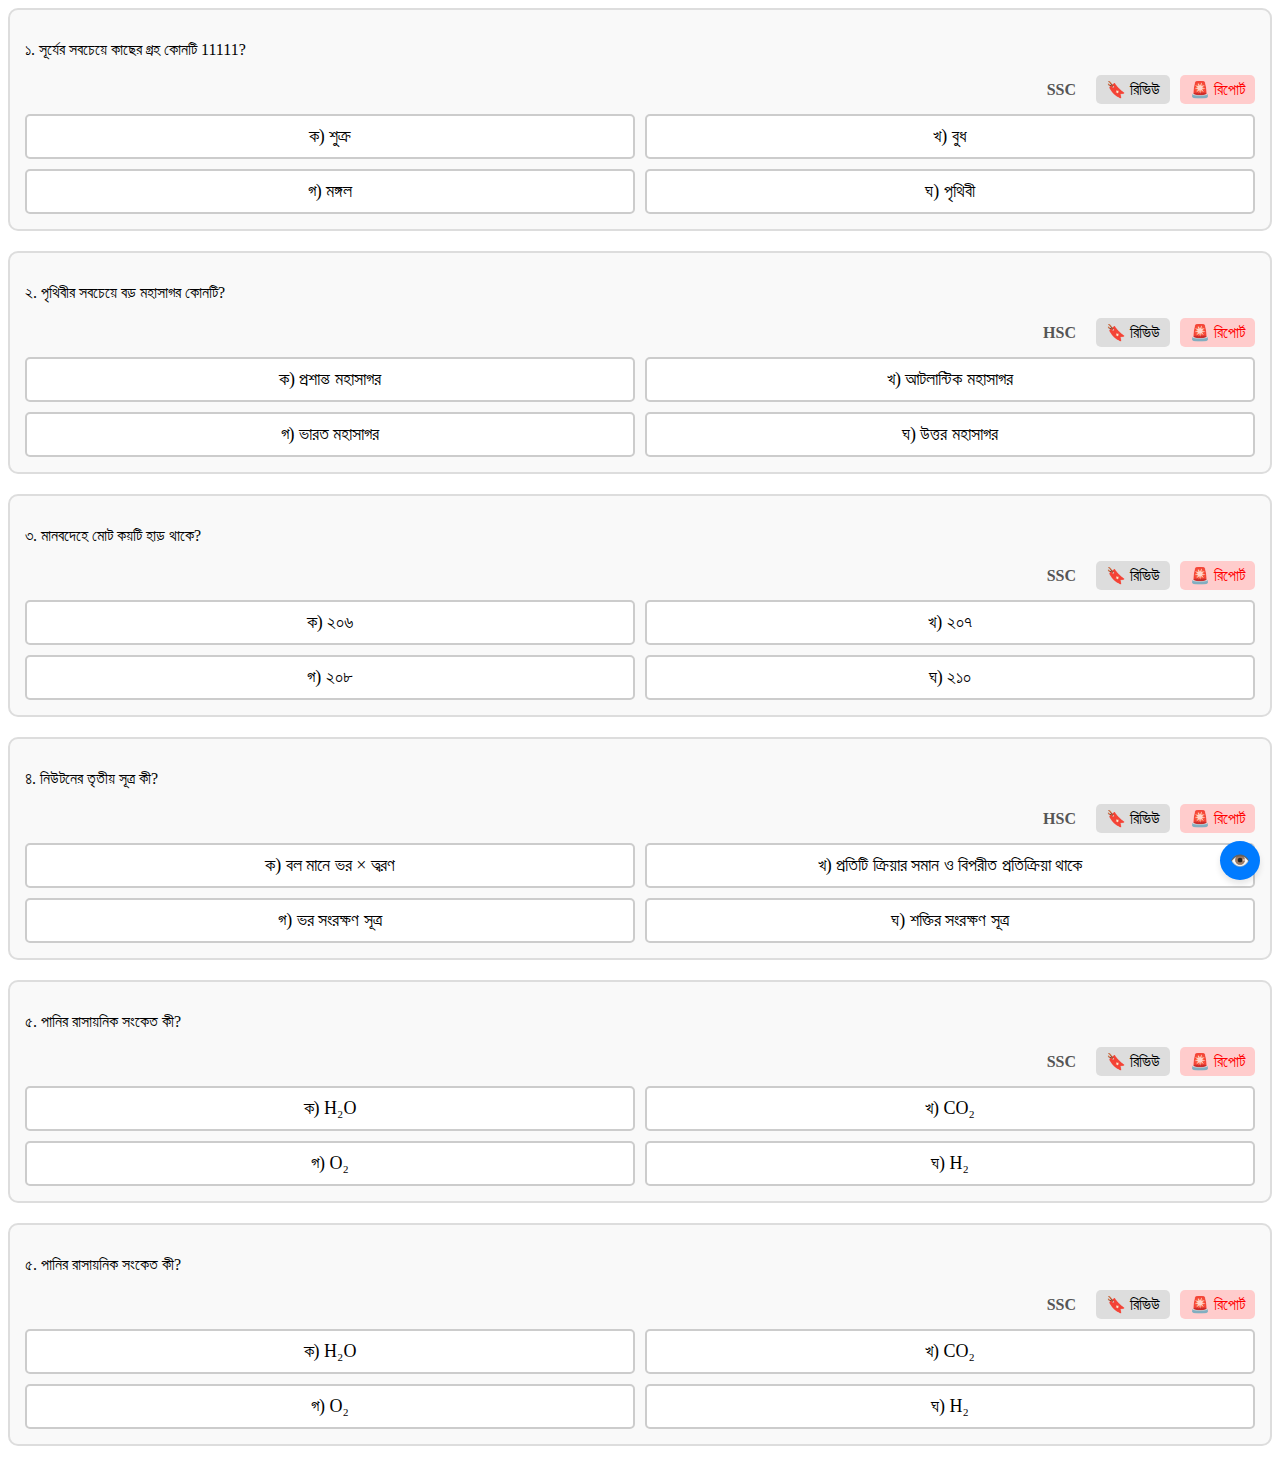
<file: index1.html>
<!DOCTYPE html>
<html lang="bn">
<head>
    <meta charset="UTF-8">
    <meta name="viewport" content="width=device-width, initial-scale=1.0">
    <title>MCQ Quiz111</title>
    <link rel="stylesheet" href="styles.css">
</head>
<body>
    <div class="quiz-container">
        
        <!-- 🔵 প্রশ্ন ১ -->
        <div class="question-box">
            <p>১. সূর্যের সবচেয়ে কাছের গ্রহ কোনটি 11111?</p>
            <div class="question-footer">
                <span class="board-name">SSC</span>
                <span class="review-btn">🔖 রিভিউ</span>
                <span class="report-btn">🚨 রিপোর্ট</span>
            </div>
            <div class="options">
                <div class="option" data-correct="false">ক) শুক্র</div>
                <div class="option" data-correct="true">খ) বুধ</div>
                <div class="option" data-correct="false">গ) মঙ্গল</div>
                <div class="option" data-correct="false">ঘ) পৃথিবী</div>
            </div>
            <div class="explanation hidden">
                ✅ সঠিক উত্তর: **বুধ**।  
                🔗 <a href="https://youtube.com" target="_blank">ভিডিও ব্যাখ্যা</a>
            </div>
        </div>

        <!-- 🔵 প্রশ্ন ২ -->
        <div class="question-box">
            <p>২. পৃথিবীর সবচেয়ে বড় মহাসাগর কোনটি?</p>
            <div class="question-footer">
                <span class="board-name">HSC</span>
                <span class="review-btn">🔖 রিভিউ</span>
                <span class="report-btn">🚨 রিপোর্ট</span>
            </div>
            <div class="options">
                <div class="option" data-correct="true">ক) প্রশান্ত মহাসাগর</div>
                <div class="option" data-correct="false">খ) আটলান্টিক মহাসাগর</div>
                <div class="option" data-correct="false">গ) ভারত মহাসাগর</div>
                <div class="option" data-correct="false">ঘ) উত্তর মহাসাগর</div>
            </div>
            <div class="explanation hidden">
                ✅ সঠিক উত্তর: **প্রশান্ত মহাসাগর**।  
                🔗 <a href="https://youtube.com" target="_blank">ভিডিও ব্যাখ্যা</a>
            </div>
        </div>

        <!-- 🔵 আরও ৮টি প্রশ্ন -->
        <div class="question-box">
            <p>৩. মানবদেহে মোট কয়টি হাড় থাকে?</p>
            <div class="question-footer">
                <span class="board-name">SSC</span>
                <span class="review-btn">🔖 রিভিউ</span>
                <span class="report-btn">🚨 রিপোর্ট</span>
            </div>
            <div class="options">
                <div class="option" data-correct="false">ক) ২০৬</div>
                <div class="option" data-correct="true">খ) ২০৭</div>
                <div class="option" data-correct="false">গ) ২০৮</div>
                <div class="option" data-correct="false">ঘ) ২১০</div>
            </div>
            <div class="explanation hidden">
                ✅ সঠিক উত্তর: **২০৭**।  
                🔗 <a href="https://youtube.com" target="_blank">ভিডিও ব্যাখ্যা</a>
            </div>
        </div>

        <div class="question-box">
            <p>৪. নিউটনের তৃতীয় সূত্র কী?</p>
            <div class="question-footer">
                <span class="board-name">HSC</span>
                <span class="review-btn">🔖 রিভিউ</span>
                <span class="report-btn">🚨 রিপোর্ট</span>
            </div>
            <div class="options">
                <div class="option" data-correct="false">ক) বল মানে ভর × ত্বরণ</div>
                <div class="option" data-correct="true">খ) প্রতিটি ক্রিয়ার সমান ও বিপরীত প্রতিক্রিয়া থাকে</div>
                <div class="option" data-correct="false">গ) ভর সংরক্ষণ সূত্র</div>
                <div class="option" data-correct="false">ঘ) শক্তির সংরক্ষণ সূত্র</div>
            </div>
            <div class="explanation hidden">
                ✅ সঠিক উত্তর: **প্রতিটি ক্রিয়ার সমান ও বিপরীত প্রতিক্রিয়া থাকে**।  
                🔗 <a href="https://youtube.com" target="_blank">ভিডিও ব্যাখ্যা</a>
            </div>
        </div>

        <!-- 🔵 আরও ৬টি প্রশ্ন (একই ফরম্যাটে) -->
        <div class="question-box">
            <p>৫. পানির রাসায়নিক সংকেত কী?</p>
            <div class="question-footer">
                <span class="board-name">SSC</span>
                <span class="review-btn">🔖 রিভিউ</span>
                <span class="report-btn">🚨 রিপোর্ট</span>
            </div>
            <div class="options">
                <div class="option" data-correct="true">ক) H₂O</div>
                <div class="option" data-correct="false">খ) CO₂</div>
                <div class="option" data-correct="false">গ) O₂</div>
                <div class="option" data-correct="false">ঘ) H₂</div>
            </div>
            <div class="explanation hidden">
                ✅ সঠিক উত্তর: **H₂O**।  
                🔗 <a href="https://youtube.com" target="_blank">ভিডিও ব্যাখ্যা</a>
            </div>
        </div>

    </div>
    <!-- 🔵 আরও ৬টি প্রশ্ন (একই ফরম্যাটে) -->
    <div class="question-box">
        <p>৫. পানির রাসায়নিক সংকেত কী?</p>
        <div class="question-footer">
            <span class="board-name">SSC</span>
            <span class="review-btn">🔖 রিভিউ</span>
            <span class="report-btn">🚨 রিপোর্ট</span>
        </div>
        <div class="options">
            <div class="option" data-correct="true">ক) H₂O</div>
            <div class="option" data-correct="false">খ) CO₂</div>
            <div class="option" data-correct="false">গ) O₂</div>
            <div class="option" data-correct="false">ঘ) H₂</div>
        </div>
        <div class="explanation hidden">
            ✅ সঠিক উত্তর: **H₂O**।  
            🔗 <a href="https://youtube.com" target="_blank">ভিডিও ব্যাখ্যা</a>
        </div>
    </div>

</div>

    <!-- 👁️ "i" আইকন -->
    <div class="floating-eye-icon">👁️</div>

    <script src="script.js"></script>
</body>
</html>
</file>
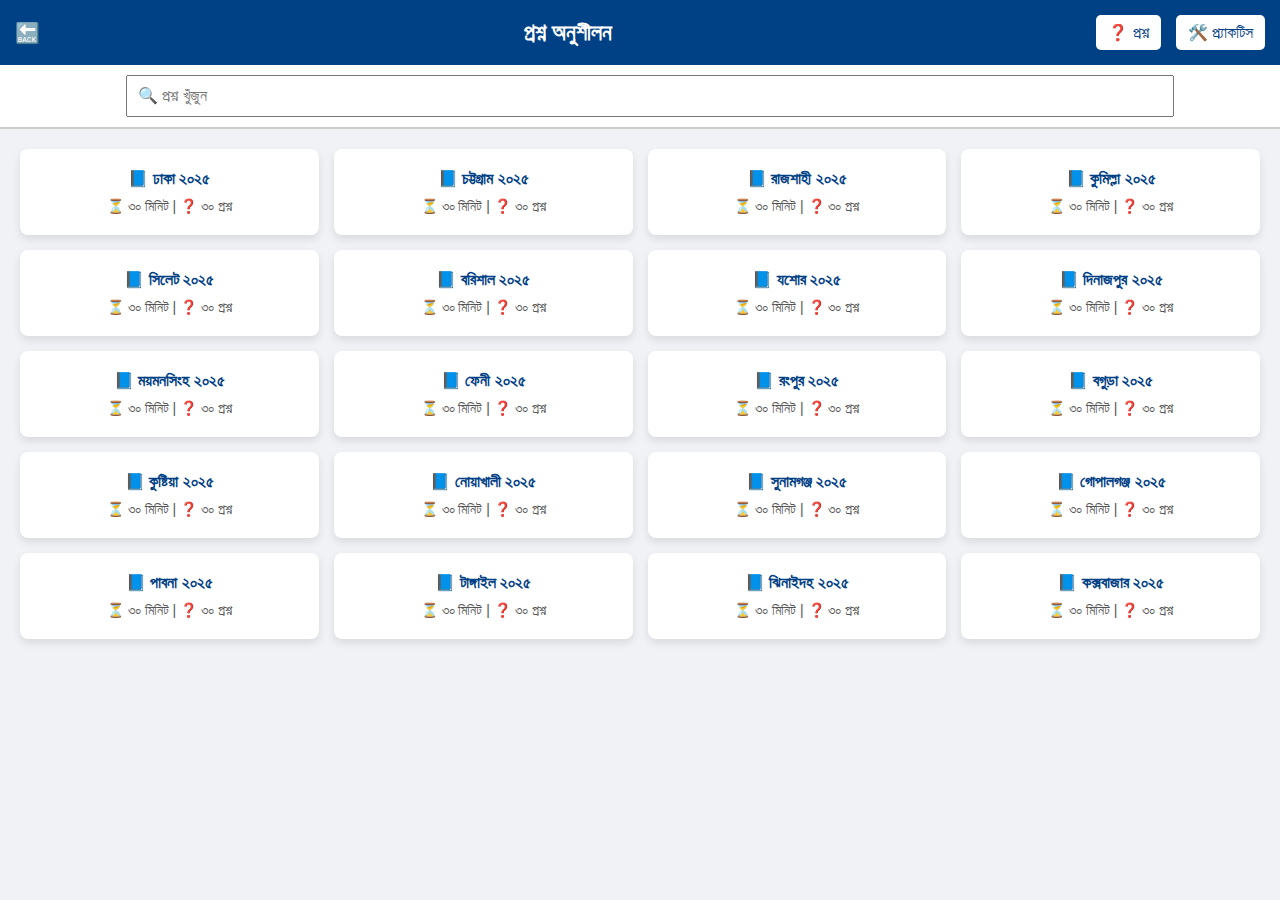
<file: mcq.html>
<!DOCTYPE html>
<html lang="bn">
<head>
    <meta charset="UTF-8">
    <meta name="viewport" content="width=device-width, initial-scale=1.0">
    <title>Practice Exam</title>
    <style>
        body { font-family: Arial, sans-serif; margin: 0; padding: 0; text-align: center; background: #f0f2f5; }
        .header { display: flex; align-items: center; justify-content: space-between; padding: 15px; background: #004085; color: white; position: sticky; top: 0; z-index: 1000; }
        .header .back-btn { cursor: pointer; font-size: 20px; }
        .header .title { flex: 1; text-align: center; font-size: 22px; font-weight: bold; }
        .header .icons-box { display: flex; align-items: center; gap: 15px; }
        .header .icons-box div { padding: 8px 12px; border-radius: 5px; cursor: pointer; background: white; color: #004085; transition: 0.3s; }
        .header .icons-box div:hover { background: #ffc107; color: black; }
        .search-bar { position: sticky; top: 60px; background: white; padding: 10px; border-bottom: 2px solid #ccc; width: 100%; z-index: 999; }
        .box-container { display: grid; grid-template-columns: repeat(4, 1fr); gap: 15px; padding: 20px; }
        .box { padding: 20px; background: white; cursor: pointer; border-radius: 8px; text-align: center; transition: transform 0.3s, background 0.3s; box-shadow: 0 4px 8px rgba(0,0,0,0.1); }
        .box:hover { background: #ffc107; transform: scale(1.05); }
        .box .title { font-weight: bold; margin-bottom: 10px; color: #004085; }
        .box .details { font-size: 14px; color: #555; }
    </style>
</head>
<body>
    <div class="header">
        <div class="back-btn" onclick="history.back()">🔙</div>
        <div class="title">প্রশ্ন অনুশীলন</div>
        <div class="icons-box">
            <div onclick="window.location.href='question_page.html'">❓ প্রশ্ন</div>
            <div onclick="window.location.href='practice_setup.html'">🛠️ প্র্যাকটিস</div>
        </div>
    </div>
    
    <div class="search-bar">
        <input type="text" placeholder="🔍 প্রশ্ন খুঁজুন" style="width: 80%; padding: 10px; font-size: 16px;">
    </div>
    
    <div class="box-container">
        <script>
            const exams = [];
            const boards = ["ঢাকা", "চট্টগ্রাম", "রাজশাহী", "কুমিল্লা", "সিলেট", "বরিশাল", "যশোর", "দিনাজপুর", "ময়মনসিংহ", "ফেনী", "রংপুর", "বগুড়া", "কুষ্টিয়া", "নোয়াখালী", "সুনামগঞ্জ", "গোপালগঞ্জ", "পাবনা", "টাঙ্গাইল", "ঝিনাইদহ", "কক্সবাজার"];
            const exam_links = [
                "index1.html", "chattogram_exam.html", "rajshahi_exam.html", "comilla_exam.html",
                "sylhet_exam.html", "barishal_exam.html", "jessore_exam.html", "dinajpur_exam.html",
                "mymensingh_exam.html", "feni_exam.html", "rangpur_exam.html", "bogura_exam.html",
                "kushtia_exam.html", "noakhali_exam.html", "sunamganj_exam.html", "gopalganj_exam.html",
                "pabna_exam.html", "tangail_exam.html", "jhenidah_exam.html", "coxsbazar_exam.html"
            ];
        
            boards.forEach((board, index) => {
                exams.push({ board, year: "২০২৫", time: "৩০ মিনিট", questions: "৩০", link: exam_links[index] });
            });
        
            exams.forEach(exam => {
                document.write(`
                    <div class='box' onclick="window.location.href='${exam.link}'">
                        <div class='title'>📘 ${exam.board} ${exam.year}</div>
                        <div class='details'>⏳ ${exam.time} | ❓ ${exam.questions} প্রশ্ন</div>
                    </div>
                `);
            });
        </script>        
    </div>
</body>
</html>
</file>
<file: styles.css>
/* 🔵 প্রশ্নের স্টাইল */
.question-box {
    border: 2px solid #ddd;
    padding: 15px;
    border-radius: 10px;
    margin-bottom: 20px;
    position: relative;
    background: #f9f9f9;
}

/* 🔵 প্রশ্নের নিচে ডান পাশে বোর্ড, রিভিউ ও রিপোর্ট */
.question-footer {
    display: flex;
    justify-content: flex-end;
    align-items: center;
    margin-top: 10px;
}

.board-name {
    font-weight: bold;
    margin-right: 10px;
    color: #555;
}

.review-btn, .report-btn {
    cursor: pointer;
    margin-left: 10px;
    padding: 5px 10px;
    border-radius: 5px;
    transition: 0.3s;
}

/* 🟢 রিভিউ আইকন স্টাইল */
.review-btn {
    background: #ddd;
}

.review-btn.reviewed {
    background: #28a745;
    color: white;
}

/* 🔴 রিপোর্ট আইকন স্টাইল */
.report-btn {
    background: #ffcccc;
    color: red;
}

/* 🟢 অপশন স্টাইল (২x২ গ্রিড) */
.options {
    display: grid;
    grid-template-columns: repeat(2, 1fr); /* দুইটা দুইটা করে থাকবে */
    gap: 10px;
    margin-top: 10px;
}

.option {
    padding: 10px;
    border: 2px solid #ccc;
    text-align: center;
    font-size: 18px;
    cursor: pointer;
    border-radius: 5px;
    transition: 0.3s;
    background: white;
}

/* ✅ সঠিক উত্তর */
.option.correct {
    background: #28a745;
    color: white;
    border-color: #1e7e34;
}

/* ❌ ভুল উত্তর */
.option.incorrect {
    background: #dc3545;
    color: white;
    border-color: #c82333;
}

/* 🟢 ব্যাখ্যা স্টাইল */
.explanation {
    margin-top: 10px;
    padding: 10px;
    border-left: 5px solid #28a745;
    background: #f1f9f1;
    font-size: 16px;
}

.hidden {
    display: none;
}

/* 👁️ আইকন স্টাইল */
.floating-eye-icon {
    position: fixed;
    bottom: 20px;
    right: 20px;
    background: #007bff;
    color: white;
    padding: 10px;
    border-radius: 50%;
    cursor: pointer;
    box-shadow: 0 4px 6px rgba(0, 0, 0, 0.1);
}

/* 🔵 রিপোর্ট পপআপ বক্স */
.report-popup {
    position: fixed;
    top: 50%;
    left: 50%;
    transform: translate(-50%, -50%);
    background: white;
    padding: 20px;
    box-shadow: 0 4px 10px rgba(0, 0, 0, 0.2);
    border-radius: 10px;
    z-index: 1000;
}

.report-box h3 {
    margin-top: 0;
}

.report-options {
    display: flex;
    gap: 10px;
    flex-wrap: wrap;
}

.report-options label {
    background: #f1f1f1;
    padding: 5px 10px;
    border-radius: 5px;
    cursor: pointer;
}

textarea {
    width: 100%;
    height: 50px;
    margin-top: 10px;
}

.submit-report {
    background: #007bff;
    color: white;
    padding: 5px 10px;
    border: none;
    margin-top: 10px;
    cursor: pointer;
    border-radius: 5px;
}
</file>
